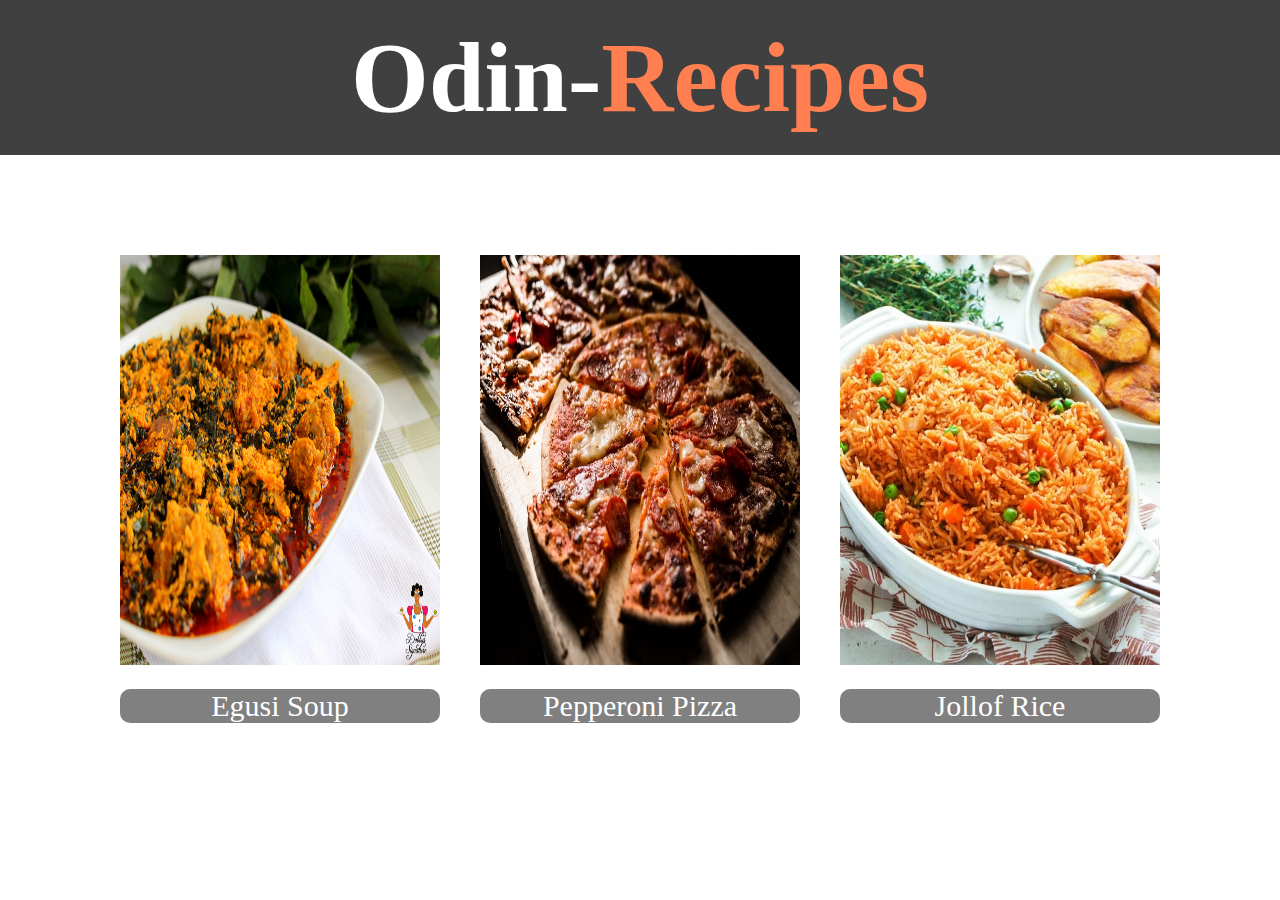
<file: index.html>
<!DOCTYPE html>
<html lang="en">
<head>
    <meta charset="UTF-8">
    <meta http-equiv="X-UA-Compatible" content="IE=edge">
    <meta name="viewport" content="width=device-width, initial-scale=1.0">
    <title>Recipe</title>

    <link rel="stylesheet" href="style.css">
</head>
<body>
    <div class="header">
        <h1>Odin-<span>Recipes</span></h1>
    </div>
    <div class="items">
        <div class="img-1">
            <a href="egusi.html"><img src="pictures/egusi .JPG"  alt="Egusi Soup"></a>
            <p>Egusi Soup</p>
        </div>
        <div class="img-2">
            <a href="pizza.html"><img src="pictures/pizza.jpg"   alt="Egusi Soup"></a>
            <p>Pepperoni Pizza</p>
        </div>
        <div class="img-3">
            <a href="jollof.html"><img src="pictures/jollof.jpg"  alt="Egusi Soup"></a>
            <p>Jollof Rice</p>
        </div>
    </div>
    
</body>
</html>
</file>
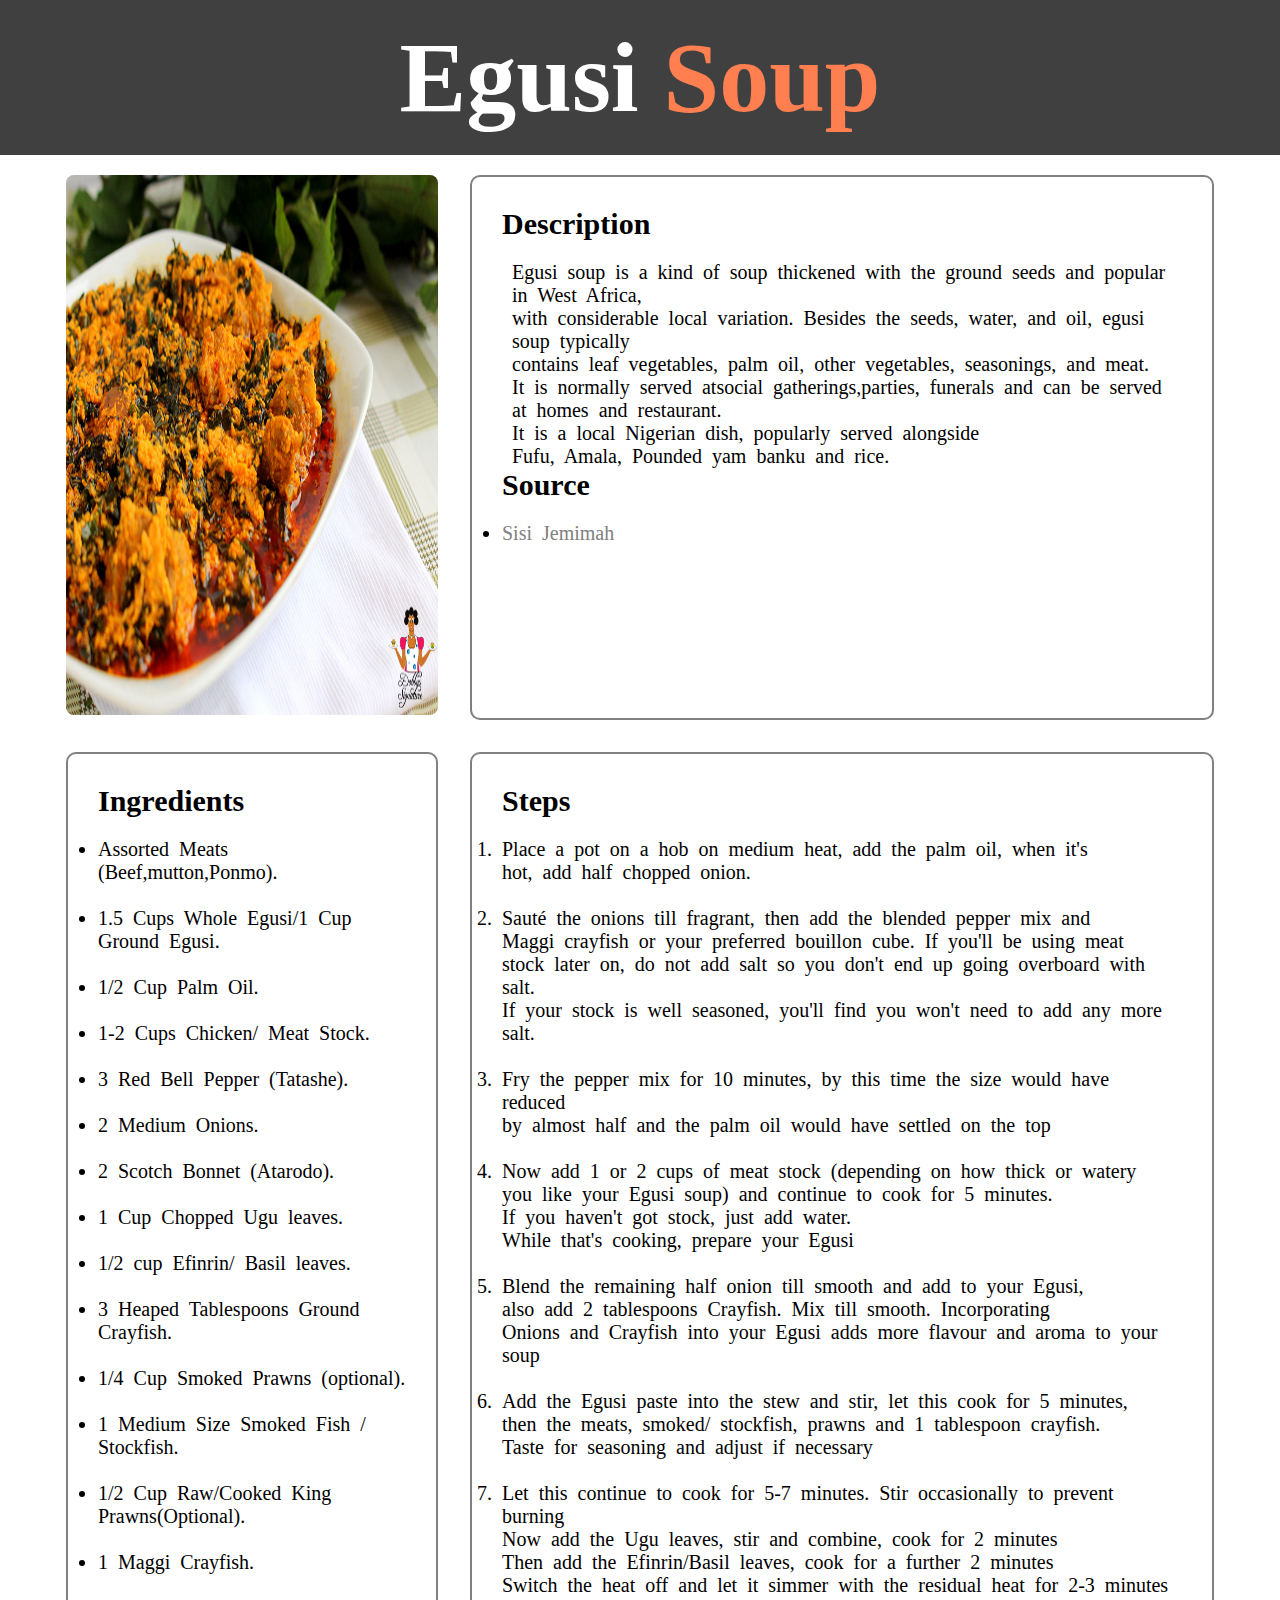
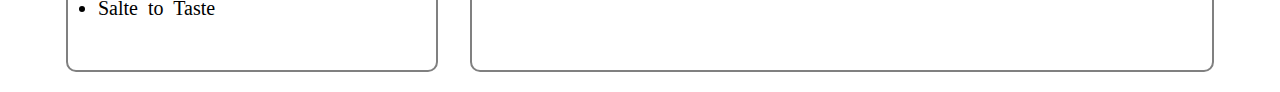
<file: egusi.html>
<!DOCTYPE html>
<html lang="en">
<head>
    <meta charset="UTF-8">
    <meta http-equiv="X-UA-Compatible" content="IE=edge">
    <meta name="viewport" content="width=device-width, initial-scale=1.0">
    <title>Egusi | Recipe</title>

    <link rel="stylesheet" href="style.css">
</head>
<body>
    <div class="header">
        <h1>Egusi <span>Soup</span></h1>
    </div>
    <div class="container">
        <!-- <div class="heading">
            <h1>Pepperoni Pizza</h1>
        </div> -->
        <div class="img">
            <img src="pictures/egusi .JPG" alt="Egusi Soup">
        </div>
        <div class="des">
            <h2>Description</h2>
            <p class="note"> Egusi soup is a kind of soup thickened with the ground seeds and popular in West Africa,<br> 
                with considerable local variation. Besides the seeds, water, and oil, egusi soup typically <br> 
                contains leaf vegetables, palm oil, other vegetables, seasonings, and meat. <br>
                It is normally served atsocial gatherings,parties, funerals and can be served at homes and restaurant.<br>
                It is a local Nigerian dish, popularly served alongside<br>
                Fufu, Amala, Pounded yam banku and rice. <br>

            </p>
            <h2>Source</h2>
            <p>
                <ul>
                    <li><a href="https://sisijemimah.com/2015/08/27/egusi-soup-efo-elegusi-2/">Sisi Jemimah</a></li>
                    <!-- <li><a href="https://www.simplyrecipes.com/recipes/homemade_pepperoni_pizza/">Simply Recipes</a></li> -->
                </ul>
            </p>
        </div>
        <div class="ing">
            <h2>Ingredients</h2>
            <p>
                <ul>
                    <li>Assorted Meats (Beef,mutton,Ponmo).</li>
                    <br>
                    <li>1.5 Cups Whole Egusi/1 Cup Ground Egusi.</li>
                    <br>
                    <li>1/2 Cup Palm Oil.</li>
                    <br>
                    <li>1-2 Cups Chicken/ Meat Stock.</li>
                    <br>
                    <li>3 Red Bell Pepper (Tatashe).</li>
                    <br>
                    <li>2 Medium Onions.</li>
                    <br>
                    <li>2 Scotch Bonnet (Atarodo).</li>
                    <br>
                    <li>1 Cup Chopped Ugu leaves.</li>
                    <br>
                    <li>1/2 cup Efinrin/ Basil leaves.</li>
                    <br>
                    <li>3 Heaped Tablespoons Ground Crayfish.</li>
                    <br>
                    <li>1/4 Cup Smoked Prawns (optional).</li>
                    <br>
                    <li>1 Medium Size Smoked Fish / Stockfish.</li>
                    <br>
                    <li>1/2 Cup Raw/Cooked King Prawns(Optional).</li>
                    <br>
                    <li>1 Maggi Crayfish.</li>
                    <br>
                    <li>Salte to Taste</li>
                </ul>
            </p>
        </div>
        <div class="steps">
            <h2>Steps</h2>
            <p>
                <ol>
                    <li>Place a pot on a hob on medium heat, add the palm oil, when it's <br> hot, add half chopped onion.</li><br>
                    <li>Sauté the onions till fragrant, then add the blended pepper mix and <br> Maggi crayfish or your preferred bouillon cube. If you'll be using meat <br> stock later on, do not add salt so you don't end up going overboard with salt. <br> If your stock is well seasoned, you'll find you won't need to add any more salt.</li><br>
                    <li>Fry the pepper mix for 10 minutes, by this time the size would have reduced <br> by almost half and the palm oil would have settled on the top</li><br>
                    <li>Now add 1 or 2 cups of meat stock (depending on how thick or watery <br> you like your Egusi soup) and continue to cook for 5 minutes. <br> If you haven't got stock, just add water. <br>While that's cooking, prepare your Egusi</li><br>
                    <li>Blend the remaining half onion till smooth and add to your Egusi, <br> also add 2 tablespoons Crayfish. Mix till smooth. Incorporating <br> Onions and Crayfish into your Egusi adds more flavour and aroma to your soup</li><br>
                    <li>Add the Egusi paste into the stew and stir, let this cook for 5 minutes, <br> then the meats, smoked/ stockfish, prawns and 1 tablespoon crayfish. <br> Taste for seasoning and adjust if necessary</li><br>
                    <li>Let this continue to cook for 5-7 minutes. Stir occasionally to prevent burning <br>Now add the Ugu leaves, stir and combine, cook for 2 minutes <br>Then add the Efinrin/Basil leaves, cook for a further 2 minutes <br>Switch the heat off and let it simmer with the residual heat for 2-3 minutes</li>
                </ol>
            </p>
        </div>
    </div>
    
</body>
</html>
</file>
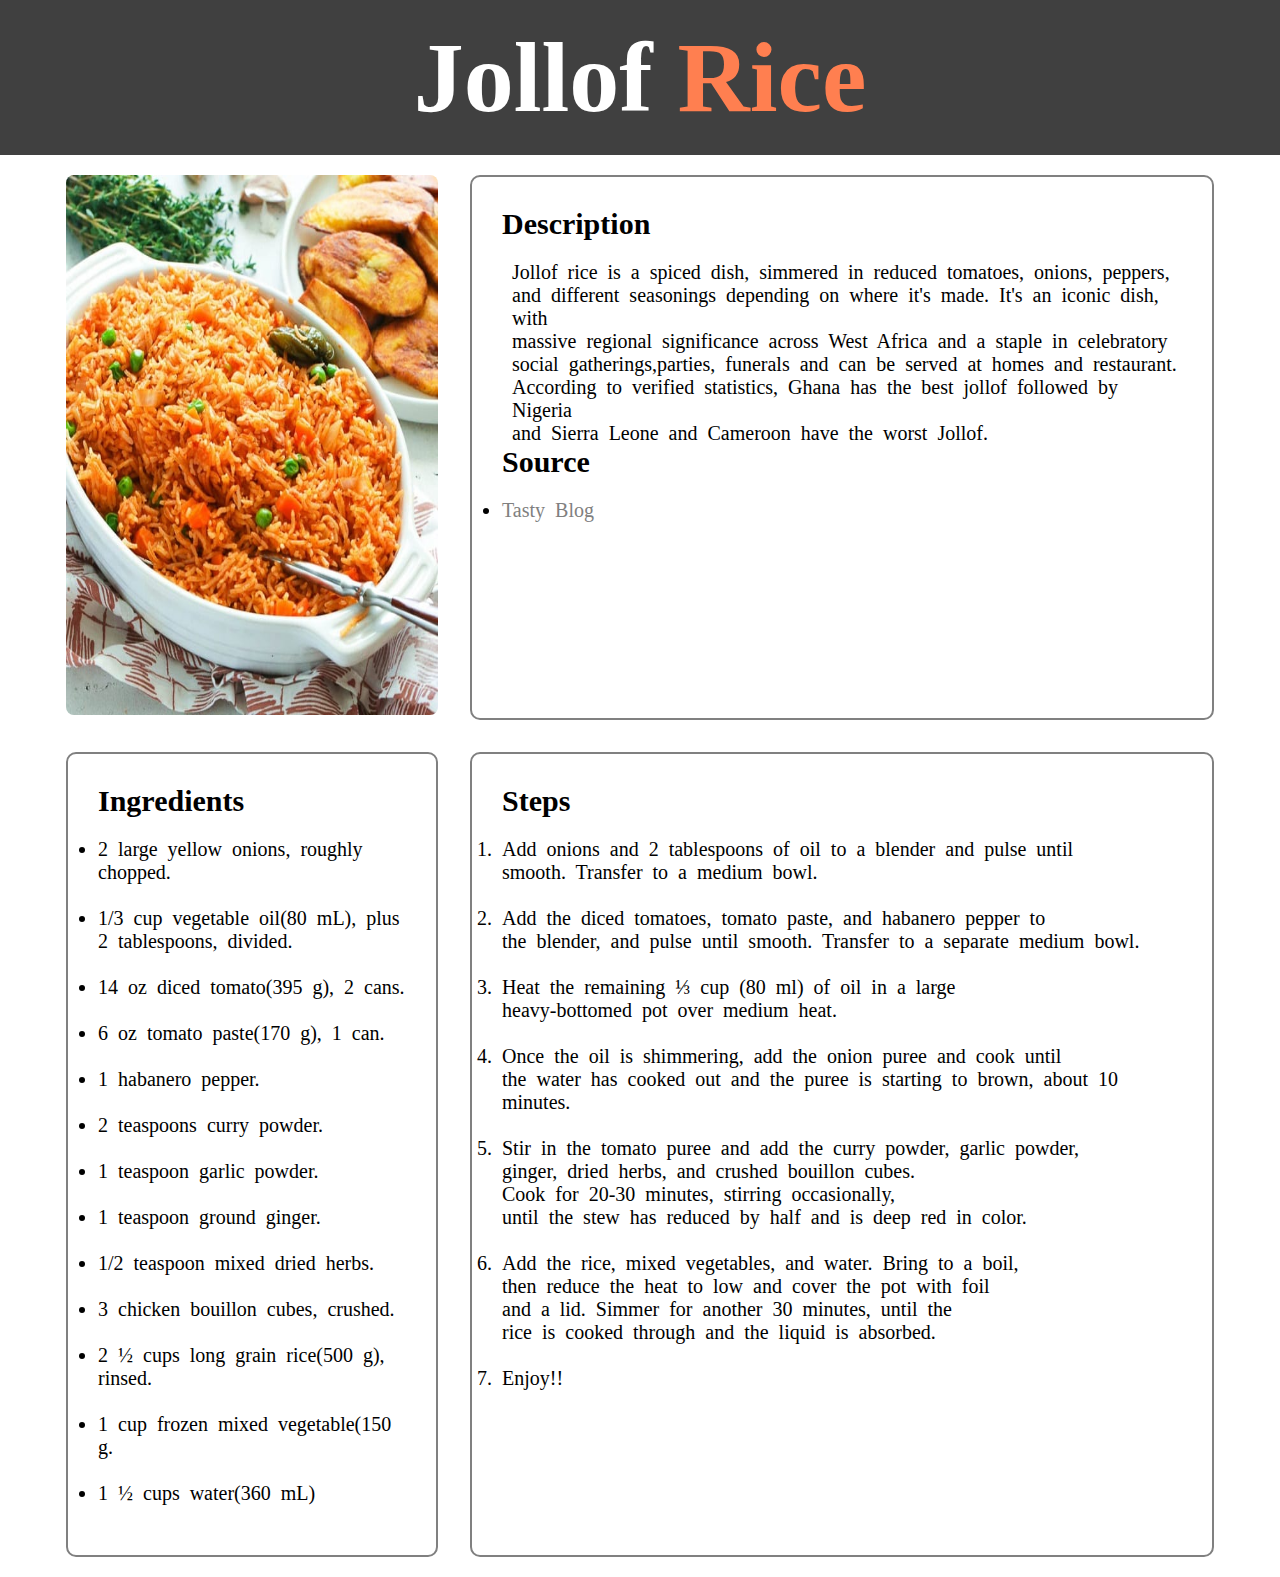
<file: jollof.html>
<!DOCTYPE html>
<html lang="en">
<head>
    <meta charset="UTF-8">
    <meta http-equiv="X-UA-Compatible" content="IE=edge">
    <meta name="viewport" content="width=device-width, initial-scale=1.0">
    <title>Jollof | Recipe</title>

    <link rel="stylesheet" href="style.css">
</head>
<body>
    <div class="header">
        <h1>Jollof <span>Rice</span></h1>
    </div>
    <div class="container">
        <!-- <div class="heading">
            <h1>Pepperoni Pizza</h1>
        </div> -->
        <div class="img">
            <img src="pictures/jollof.jpg" alt="Jollof Rice">
        </div>
        <div class="des">
            <h2>Description</h2>
            <p class="note"> Jollof rice is a spiced dish, simmered in reduced tomatoes, onions, peppers,<br> 
                and different seasonings depending on where it's made. It's an iconic dish, with <br> 
                massive regional significance across West Africa and a staple in celebratory <br>
                social gatherings,parties, funerals and can be served at homes and restaurant. <br>
                According to verified statistics, Ghana has the best jollof followed by Nigeria<br>
                and Sierra Leone and Cameroon have the worst Jollof. <br>

            </p>
            <h2>Source</h2>
            <p>
                <ul>
                    <li><a href="https://tasty.co/recipe/ghanaian-jollof-rice-as-made-by-tei-hammond">Tasty Blog</a></li>
                    <!-- <li><a href="https://www.simplyrecipes.com/recipes/homemade_pepperoni_pizza/">Simply Recipes</a></li> -->
                </ul>
            </p>
        </div>
        <div class="ing">
            <h2>Ingredients</h2>
            <p>
                <ul>
                    <li>2 large yellow onions, roughly chopped.</li>
                    <br>
                    <li>1/3 cup vegetable oil(80 mL), plus 2 tablespoons, divided.</li>
                    <br>
                    <li>14 oz diced tomato(395 g), 2 cans.</li>
                    <br>
                    <li>6 oz tomato paste(170 g), 1 can.</li>
                    <br>
                    <li>1 habanero pepper.</li>
                    <br>
                    <li>2 teaspoons curry powder.</li>
                    <br>
                    <li>1 teaspoon garlic powder.</li>
                    <br>
                    <li>1 teaspoon ground ginger.</li>
                    <br>
                    <li>1/2 teaspoon mixed dried herbs.</li>
                    <br>
                    <li>3 chicken bouillon cubes, crushed.</li>
                    <br>
                    <li>2 ½ cups long grain rice(500 g), rinsed.</li>
                    <br>
                    <li>1 cup frozen mixed vegetable(150 g.</li>
                    <br>
                    <li>1 ½ cups water(360 mL)</li>
                </ul>
            </p>
        </div>
        <div class="steps">
            <h2>Steps</h2>
            <p>
                <ol>
                    <li>Add onions and 2 tablespoons of oil to a blender and pulse until <br> smooth. Transfer to a medium bowl.</li><br>
                    <li>Add the diced tomatoes, tomato paste, and habanero pepper to <br>the blender, and pulse until smooth. Transfer to a separate medium bowl.</li><br>
                    <li>Heat the remaining ⅓ cup (80 ml) of oil in a large <br>heavy-bottomed pot over medium heat.</li><br>
                    <li>Once the oil is shimmering, add the onion puree and cook until<br>  the water has cooked out and the puree is starting to brown, about 10 minutes.</li><br>
                    <li>Stir in the tomato puree and add the curry powder, garlic powder, <br>ginger, dried herbs, and crushed bouillon cubes. <br> Cook for 20-30 minutes, stirring occasionally,  <br> until the stew has reduced by half and is deep red in color.</li><br>
                    <li>Add the rice, mixed vegetables, and water. Bring to a boil, <br>then reduce the heat to low and cover the pot with foil <br>  and a lid. Simmer for another 30 minutes, until the <br>rice is cooked through and the liquid is absorbed.</li><br>
                    <li>Enjoy!!</li>
                </ol>
            </p>
        </div>
    </div>
</body>
</html>
</file>
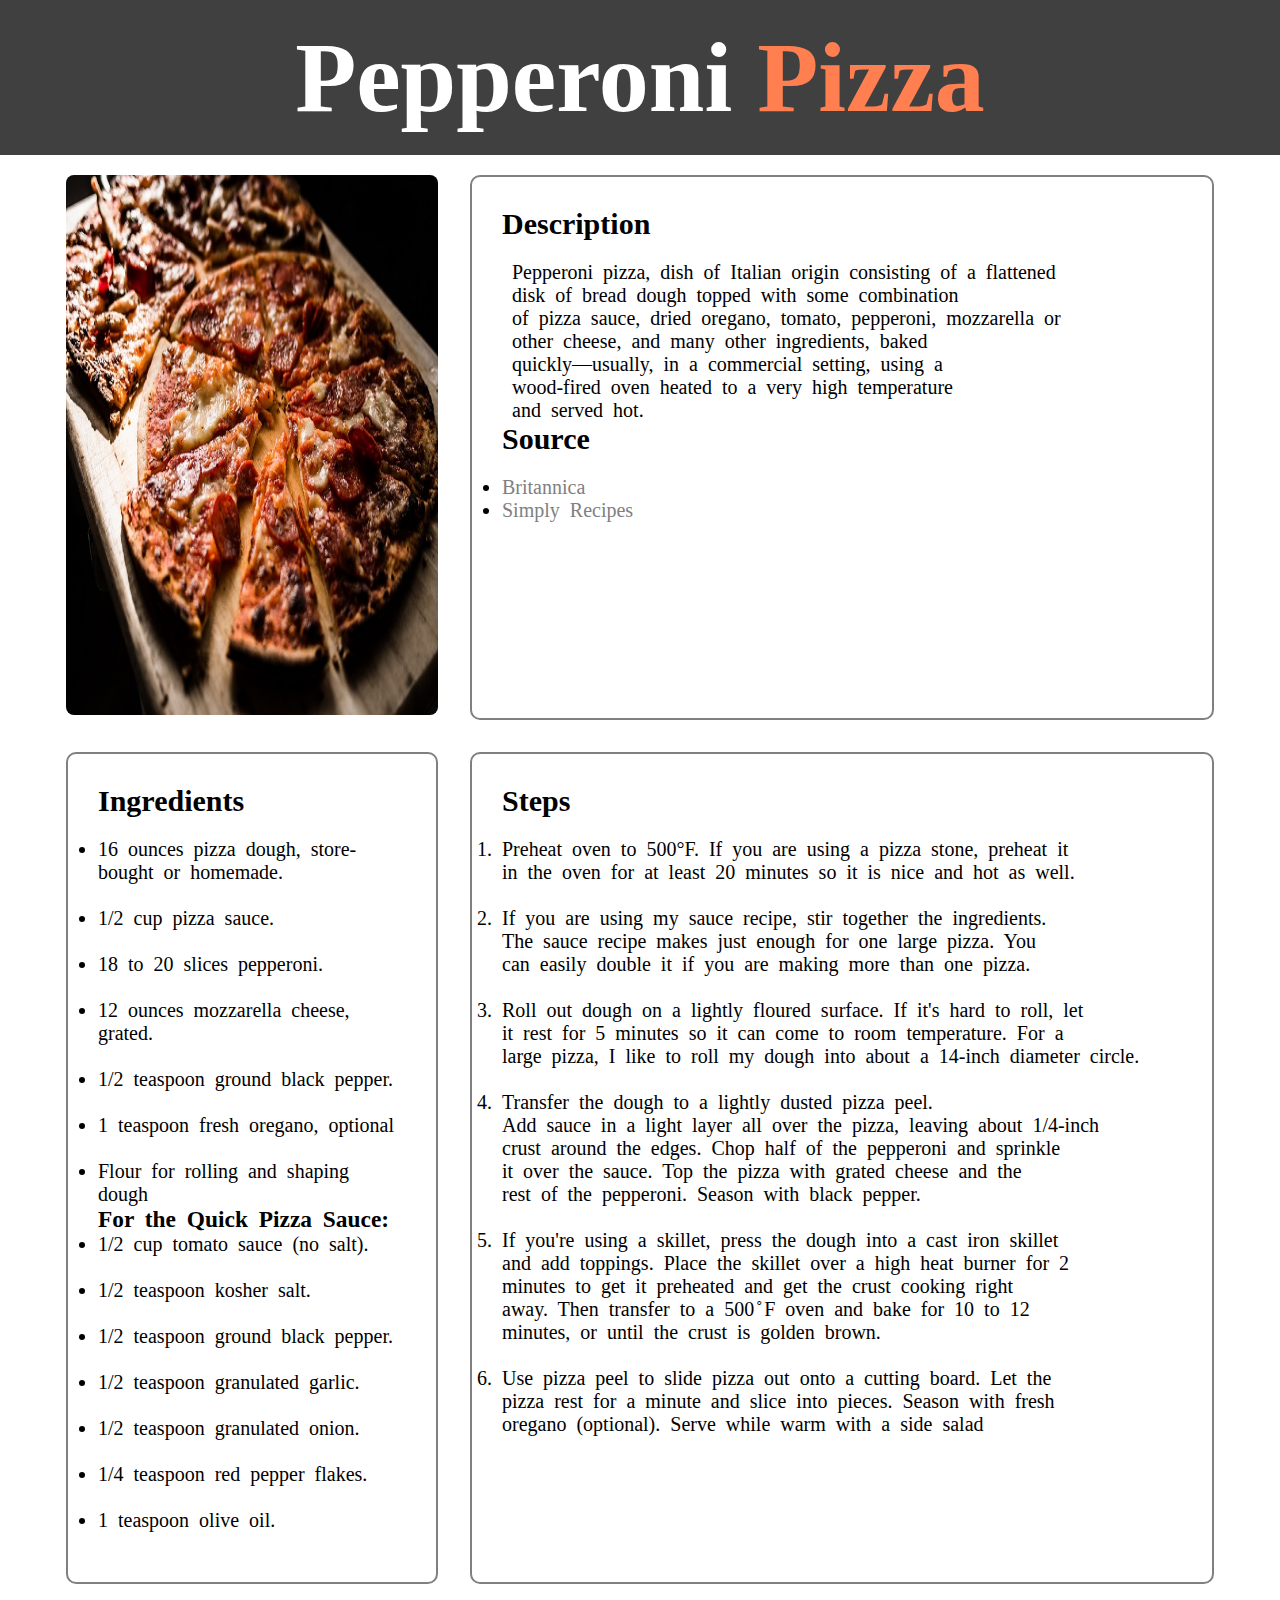
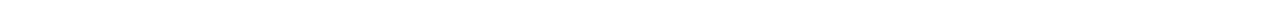
<file: pizza.html>
<!DOCTYPE html>
<html lang="en">
<head>
    <meta charset="UTF-8">
    <meta http-equiv="X-UA-Compatible" content="IE=edge">
    <meta name="viewport" content="width=device-width, initial-scale=1.0">
    <title>Pizza | Recipe</title>


    <link rel="stylesheet" href="style.css">
</head>
<body>
    <div class="header">
        <h1>Pepperoni <span>Pizza</span></h1>
    </div>
    <div class="container">
        <!-- <div class="heading">
            <h1>Pepperoni Pizza</h1>
        </div> -->
        <div class="img">
            <img src="pictures/pizza.jpg" alt="Pizza">
        </div>
        <div class="des">
            <h2>Description</h2>
            <p class="note"> Pepperoni pizza, dish of Italian origin consisting of a flattened <br> 
                disk of bread dough topped with some combination <br> 
                of pizza sauce, dried oregano, tomato, pepperoni, mozzarella or <br>
                other cheese, and many other ingredients, baked <br>
                quickly—usually, in a commercial setting, using a <br>
                wood-fired oven heated to a very high temperature <br> and served hot.

            </p>
            <h2>Source</h2>
            <p>
                <ul>
                    <li><a href="https://www.britannica.com/topic/pizza">Britannica</a></li>
                    <li><a href="https://www.simplyrecipes.com/recipes/homemade_pepperoni_pizza/">Simply Recipes</a></li>
                </ul>
            </p>
        </div>
        <div class="ing">
            <h2>Ingredients</h2>
            <p>
                <ul>
                    <li>16 ounces pizza dough, store-bought or homemade.</li>
                    <br>
                    <li>1/2 cup pizza sauce.</li>
                    <br>
                    <li>18 to 20 slices pepperoni.</li>
                    <br>
                    <li>12 ounces mozzarella cheese, grated.</li>
                    <br>
                    <li>1/2 teaspoon ground black pepper.</li>
                    <br>
                    <li>1 teaspoon fresh oregano, optional</li>
                    <br>
                    <li>Flour for rolling and shaping dough</li>
                </ul>
                <h3>For the Quick Pizza Sauce:</h3>
                <ul>
                    <li>1/2 cup tomato sauce (no salt).</li>
                    <br>
                    <li>1/2 teaspoon kosher salt.</li>
                    <br>
                    <li>1/2 teaspoon ground black pepper.</li>
                    <br>
                    <li>1/2 teaspoon granulated garlic.</li>
                    <br>
                    <li>1/2 teaspoon granulated onion.</li>
                    <br>
                    <li>1/4 teaspoon red pepper flakes.</li>
                    <br>
                    <li>1 teaspoon olive oil.</li>
                </ul>
            </p>
        </div>
        <div class="steps">
            <h2>Steps</h2>
            <p>
                <ol>
                    <li>Preheat oven to 500°F. If you are using a pizza stone, preheat it <br> in the oven for at least 20 minutes so it is nice and hot as well.</li>                    <br>
                    <li>If you are using my sauce recipe, stir together the ingredients. <br> The sauce recipe makes just enough for one large pizza. You <br> can easily double it if you are making more than one pizza.</li>                    <br>
                    <li>Roll out dough on a lightly floured surface. If it's hard to roll, let <br> it rest for 5 minutes so it can come to room temperature. For a <br> large pizza, I like to roll my dough into about a 14-inch diameter circle.</li>                    <br>
                    <li>Transfer the dough to a lightly dusted pizza peel. <br> Add sauce in a light layer all over the pizza, leaving about 1/4-inch <br>crust around the edges. Chop half of the pepperoni and sprinkle <br> it over the sauce. Top the pizza with grated cheese and the <br> rest of the pepperoni. Season with black pepper.</li>                    <br>
                    <li>If you're using a skillet, press the dough into a cast iron skillet <br> and add toppings. Place the skillet over a high heat burner for 2 <br> minutes to get it preheated and get the crust cooking right <br> away. Then transfer to a 500 ̊F oven and bake for 10 to 12 <br> minutes, or until the crust is golden brown.</li>                    <br>
                    <li>Use pizza peel to slide pizza out onto a cutting board. Let the <br> pizza rest for a minute and slice into pieces. Season with fresh <br> oregano (optional). Serve while warm with a side salad</li>
                </ol>
            </p>
        </div>
    </div>
</body>
</html>
</file>
<file: style.css>
*{
    box-sizing: border-box;
    padding: 0;
    margin: 0;
}
p{
    text-align: center;
    font-size: 30px;
    background-color: grey;
    color: white;
    /* margin: 5px; */
    border-radius: 10px;
    margin-top: 20px;
}

h1{
    text-align: center;
    color: white;
    font-size: 100px;

}

span{
    color: coral;
}


body {
    height: 100vh;
    width: 100%;
}

.header{
    background: rgba(0,0,0,.75);
    width: 100%;
    padding: 20px 0;
}


.img-1 img{
    width: 100%;
    height: 100%;
    background-position: center center;
    background-repeat: no-repeat;
    background-size: cover;
    position: relative;
}

.img-2 img{
    width: 100%;
    height: 100%;
    background-position: center center;
    background-repeat: no-repeat;
    background-size: cover;
    position: relative;
}

.img-3 img{
    width: 100%;
    height: 100%;
    background-position: center center;
    background-repeat: no-repeat;
    background-size: cover;
    position: relative;
}

.items{
    margin-top: 100px;
    display: grid;
    grid-template-columns: repeat(auto-fit, 20rem);
    justify-content: center;
    column-gap: 40px;
    row-gap: 90px;
    margin-bottom: 40px;
}

.items img:hover{
    transform: scale(1.05);
    transition: 0.3s all ease;
    border-radius: 16px;
    box-shadow: 0 0 5px grey;
    cursor: pointer;
}


/* Pizza */

.img img{
    width: 100%;
    height: 60vh;
    border-radius: 8px;
}

.container{
    display: grid;
    gap: 2rem;
    grid-template-columns: 30% 60%;
    justify-content: center;
    padding: 20px;
    font-size: 20px;
    word-spacing: 5px;
}

.container p{
    background-color: white;
    color: black;
    font-size: 20px;
    text-align: left;
}

.container a{
    text-decoration: none;
    color: grey;
}

.note{
    padding-left: 10px;
}

.container .des {
    border: 2px solid grey;
    border-radius: 10px;
    padding: 30px;
}

.container .ing {
    border: 2px solid grey;
    border-radius: 10px;
    padding: 30px;
}

.container .steps {
    border: 2px solid grey;
    border-radius: 10px;
    padding: 30px;
}


@media only screen and (max-width:600px)
{
    .container{
        display: flex;
        flex-direction: column;
    }
    .header h1{
        font-size: 70px;
    }

}
</file>
